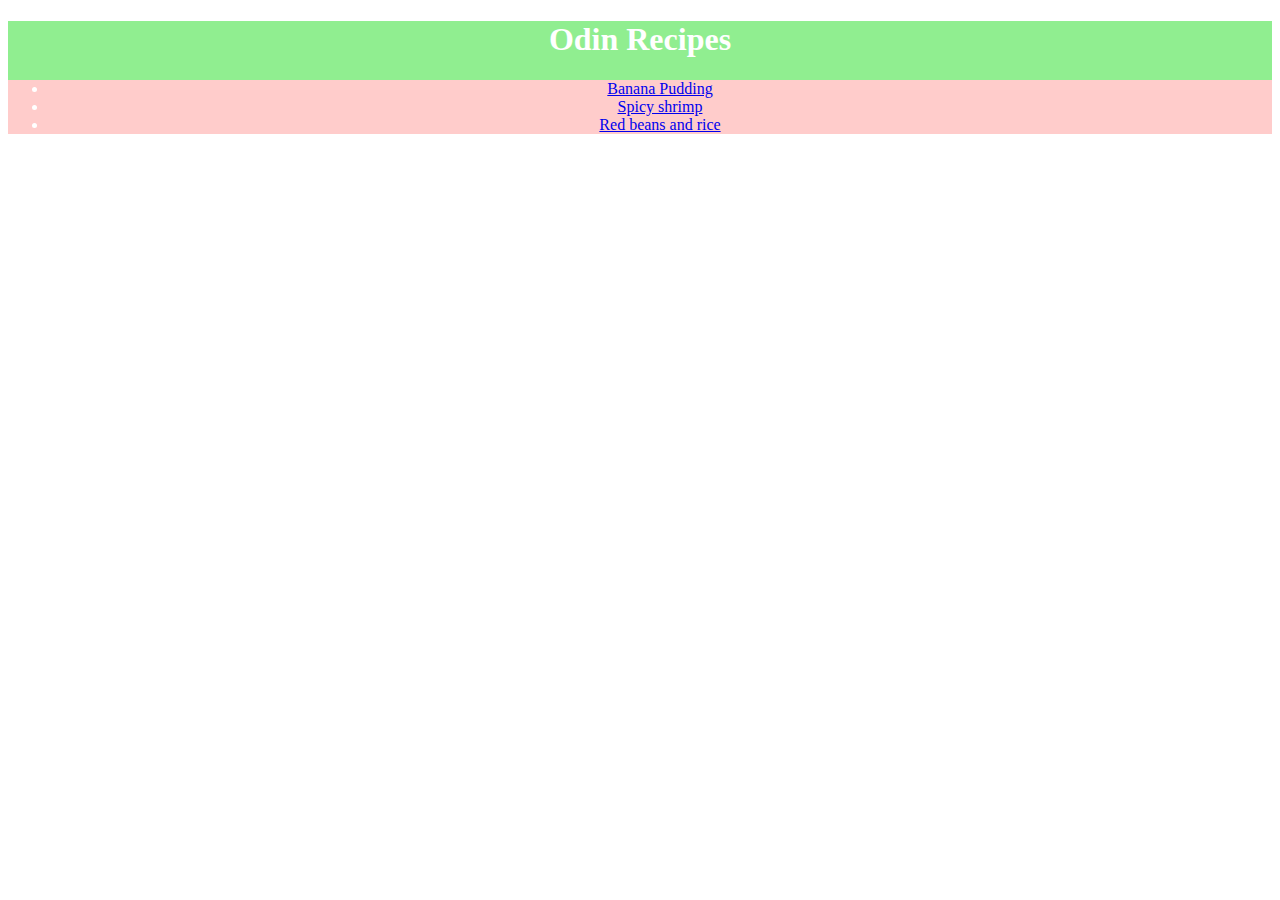
<file: index.html>
<!DOCTYPE html>
<html lang="en">
    <head>
        <meta charset="utf-8">
        <link rel="stylesheet" href="./styles.css">
    </head>
        <body>
            <div class = "main_body">
            <h1>Odin Recipes</h1>
            <ul>
              <li>  <a href = "./recipes/banana_pudding.html">Banana Pudding</a> </li>
              
              <li> <a href ="./recipes/spicy_shrimp.html">Spicy shrimp</a></li>

              <li> <a href="./recipes/Beans_and_rice.html">Red beans and rice</a></li>
              
            </ul>
            </div>
        </body>
    
</html>
</file>
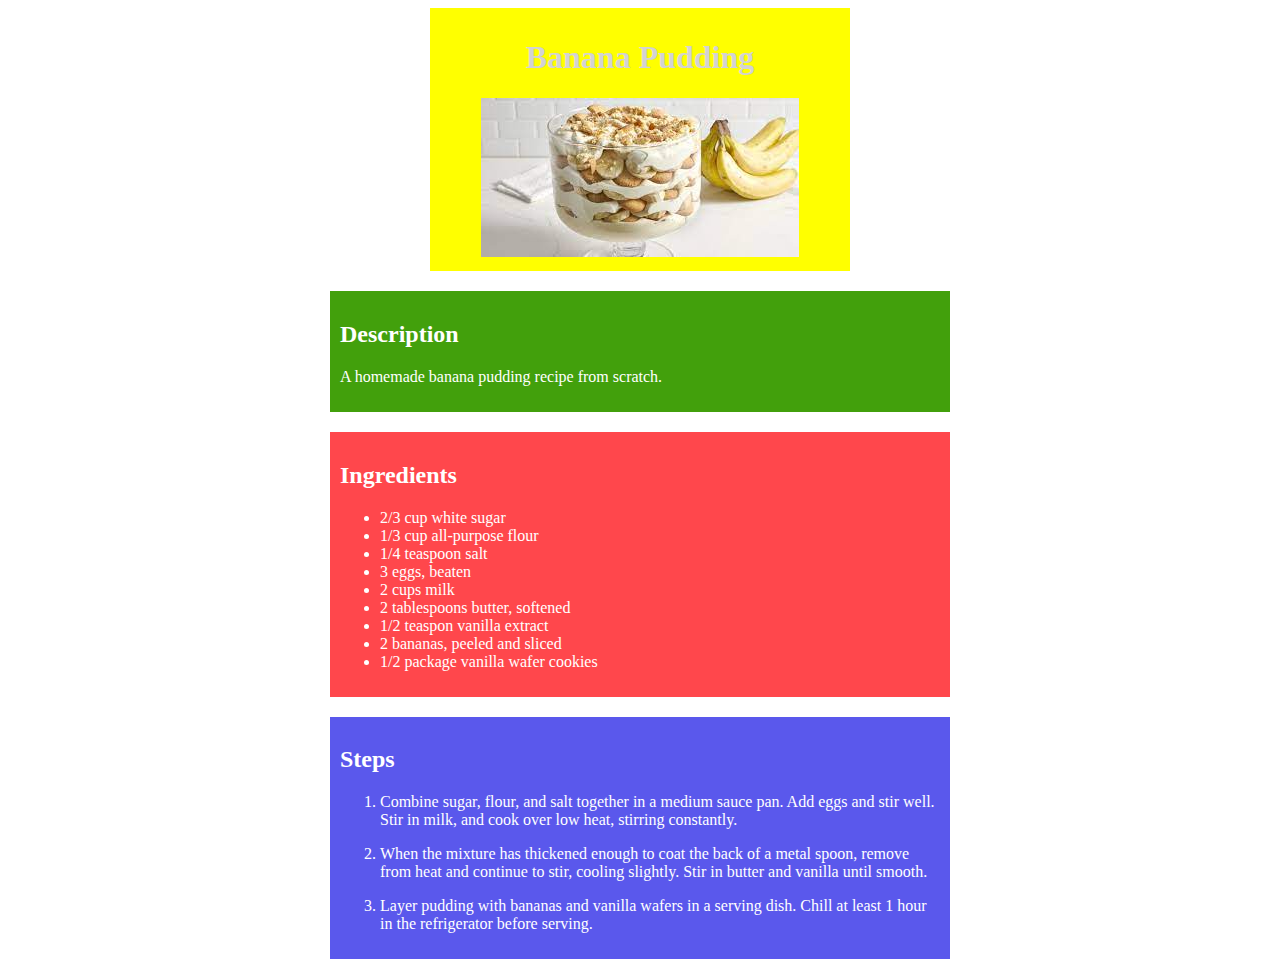
<file: recipes/banana_pudding.html>
<!DOCTYPE html>
<html lang="en">
<head>
    <meta charset="UTF-8">
    <link rel="stylesheet" href="../styles.css">
</head>
<body>
    <div class = "puddingwithpic">
    <h1> Banana Pudding</h1>

    <img src="../img/pudding.jpeg" alt="Banana Pudding">
    </div>

    <div class = "puddingdesc">
    <h2> Description</h2>

    <p> A homemade banana pudding recipe from scratch. </p>

    </div>

    <div class = "puddingingredients">
    <h2>Ingredients</h2>

    <ul>
        <li>2/3 cup white sugar</li>
        <li>1/3 cup all-purpose flour</li>
        <li>1/4 teaspoon salt</li>
        <li>3 eggs, beaten</li>
        <li>2 cups milk</li>
        <li>2 tablespoons butter, softened</li>
        <li>1/2 teaspon vanilla extract</li>
        <li>2 bananas, peeled and sliced</li>
        <li>1/2 package vanilla wafer cookies</li>
    </ul>

</div>

 <div class = "puddingsteps">
    <h2>Steps</h2>

    <ol>
        <li><p>Combine sugar, flour, and salt together in a medium sauce 
            pan. Add eggs and stir well. Stir in milk, and cook over low heat, stirring constantly.
        </p></li>

        <li><p>When the mixture has thickened enough to coat the back of a metal spoon, remove from heat and continue to stir, cooling slightly. Stir in butter and vanilla until smooth.</p></li>
        
        <li><p>Layer pudding with bananas and vanilla wafers in a serving dish. Chill at least 1 hour in the refrigerator before serving.</p></li>
    </ol>
</div>
</body>
</html>
</file>
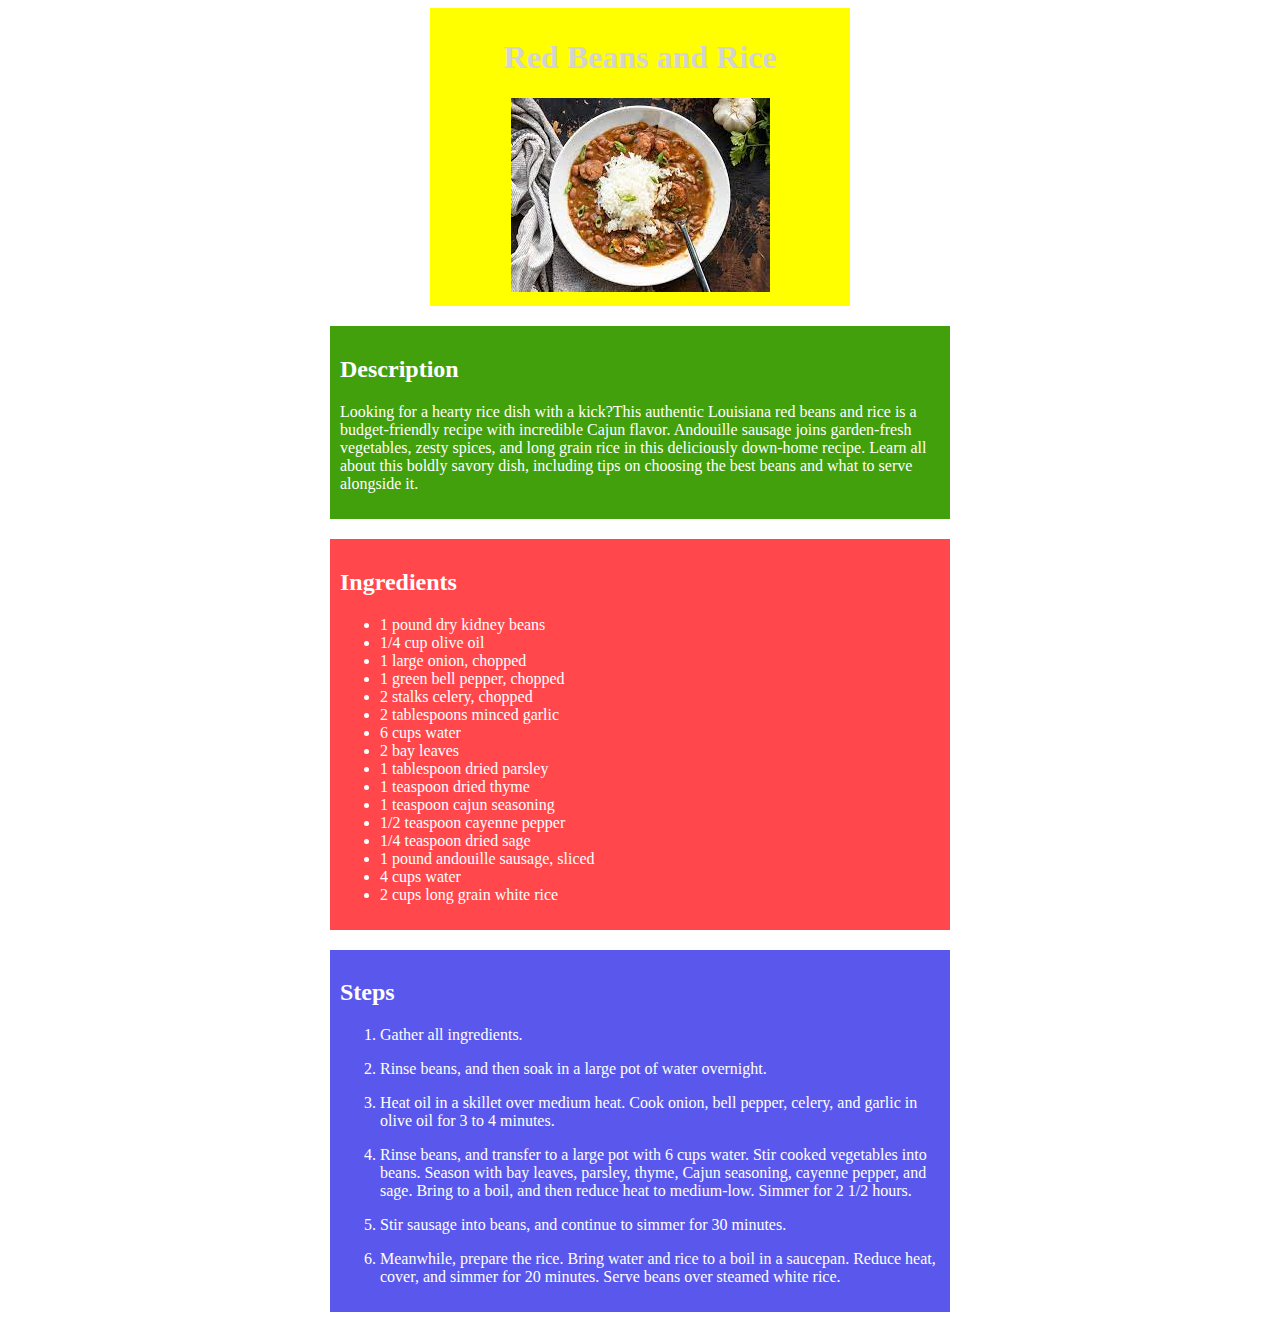
<file: recipes/Beans_and_rice.html>
<!DOCTYPE html>
<html lang="en">
<head>
    <meta charset="UTF-8">
    <link rel="stylesheet" href="../styles.css">
</head>
<body>
    <div class = "puddingwithpic">
    <h1>Red Beans and Rice</h1>
    <img src="../img/beansrice.jpeg" alt="Red beans and rice">
    </div>

    <div class = "puddingdesc">
    <h2> Description</h2>

    <p>Looking for a hearty rice dish with a kick?This authentic Louisiana 
       red beans and rice is a budget-friendly recipe with incredible Cajun flavor. 
       Andouille sausage joins garden-fresh vegetables, zesty spices, and long grain rice 
       in this deliciously down-home recipe. Learn all about this boldly savory dish, including
       tips on choosing the best beans and what to serve alongside it.
         </p>

    </div>

    <div class = "puddingingredients">
    <h2>Ingredients</h2>

    <ul>
        <li>1 pound dry kidney beans</li>
        <li>1/4 cup olive oil</li>
        <li>1 large onion, chopped</li>
        <li>1 green bell pepper, chopped</li>
        <li>2 stalks celery, chopped</li>
        <li>2 tablespoons minced garlic </li>
        <li>6 cups water</li>
        <li>2 bay leaves</li>
        <li>1 tablespoon dried parsley</li>
        <li>1 teaspoon dried thyme</li>
        <li>1 teaspoon cajun seasoning</li>
        <li>1/2 teaspoon cayenne pepper</li>
        <li>1/4 teaspoon dried sage</li>
        <li>1 pound andouille sausage, sliced</li>
        <li>4 cups water</li>
        <li>2 cups long grain white rice</li>
        
    </ul>

    </div>

    <div class = "puddingsteps">
    <h2>Steps</h2>

    <ol>
        <li><p>Gather all ingredients. </p></li>

        <li><p>Rinse beans, and then soak in a large pot of water overnight.</p></li>
        
        <li><p>Heat oil in a skillet over medium heat. Cook onion, bell pepper, celery, and garlic in olive oil for 3 to 4 minutes.</p></li>

        <li><p>Rinse beans, and transfer to a large pot with 6 cups water. Stir cooked vegetables into beans. 
            Season with bay leaves, parsley, thyme, Cajun seasoning, cayenne pepper, and sage. Bring to a boil, 
            and then reduce heat to medium-low. Simmer for 2 1/2 hours. </p></li>

        <li><p>Stir sausage into beans, and continue to simmer for 30 minutes. </p></li>

        <li><p>Meanwhile, prepare the rice. Bring water and rice to a boil in a saucepan. 
            Reduce heat, cover, and simmer for 20 minutes. 
            Serve beans over steamed white rice. </p></li>
    </ol>
    </div>
</body>
</file>
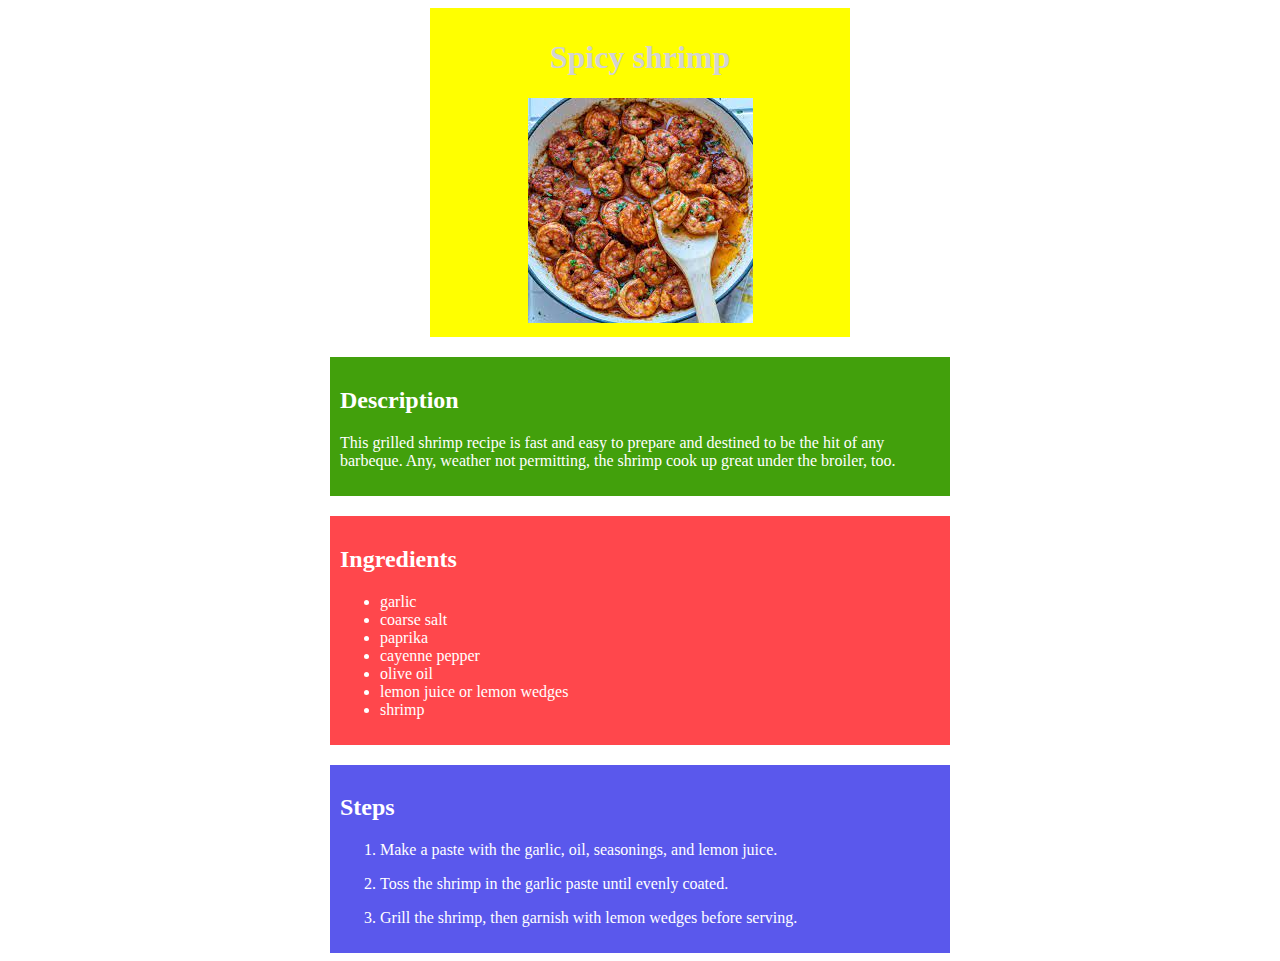
<file: recipes/spicy_shrimp.html>
<!DOCTYPE html>
<html lang="en">
<head>
    <meta charset="UTF-8">
    <link rel="stylesheet" href="../styles.css">
</head>
<body>
    <div class = "puddingwithpic">
    <h1>Spicy shrimp</h1>
    <img src="../img/spicyshrimp.jpeg" alt="Spicy Shrimp">

    </div>

    <div class = "puddingdesc">
    <h2> Description</h2>

    <p> This grilled shrimp recipe is fast and easy to prepare 
        and destined to be the hit of any barbeque. Any, weather 
        not permitting, the shrimp cook up great 
        under the broiler, too. </p>
    </div>

    <div class = "puddingingredients">
    <h2>Ingredients</h2>

    <ul>
        <li>garlic</li>
        <li>coarse salt</li>
        <li>paprika</li>
        <li>cayenne pepper</li>
        <li>olive oil</li>
        <li>lemon juice or lemon wedges</li>
        <li>shrimp</li>
        
    </ul>

    </div>

    <div class = "puddingsteps">
    <h2>Steps</h2>

    <ol>
        <li><p> Make a paste with the garlic, oil, seasonings, and lemon juice.</p></li>

        <li><p>Toss the shrimp in the garlic paste until evenly coated.</p></li>
        
        <li><p>Grill the shrimp, then garnish with lemon wedges before serving.</p></li>
    </ol>
    
    </div>
</body>
</file>
<file: styles.css>
.main_body {
    text-align: center;
    background-color: #90ee90;
    color: #FFFFFF;

}

.main_body > ul {
    background-color: #ffcccb;
    justify-content: center;
}

.puddingwithpic {
    text-align: center;
    background-color: #FFFF00;
    color: #D3D3D3;
    width: 400px;
    margin: auto;
    padding: 10px;
}

.puddingdesc {    
    background-color: #42a00c;
    color: #FFFFFF;
    margin-top: 20px;
    margin-bottom: auto;
    margin-left: auto;
    margin-right: auto;
    padding: 10px;
    width: 600px
}

.puddingingredients {
    background-color: #ff474c;
    color: #FFFFFF;
    margin-top: 20px;
    margin-bottom: auto;
    margin-left: auto;
    margin-right: auto;
    padding: 10px;
    width: 600px;
}

.puddingsteps {
    background-color: #5a58ec;
    color: #FFFFFF;
    margin-top: 20px;
    margin-bottom: auto;
    margin-left: auto;
    margin-right: auto;
    padding: 10px;
    width: 600px;
}
</file>
